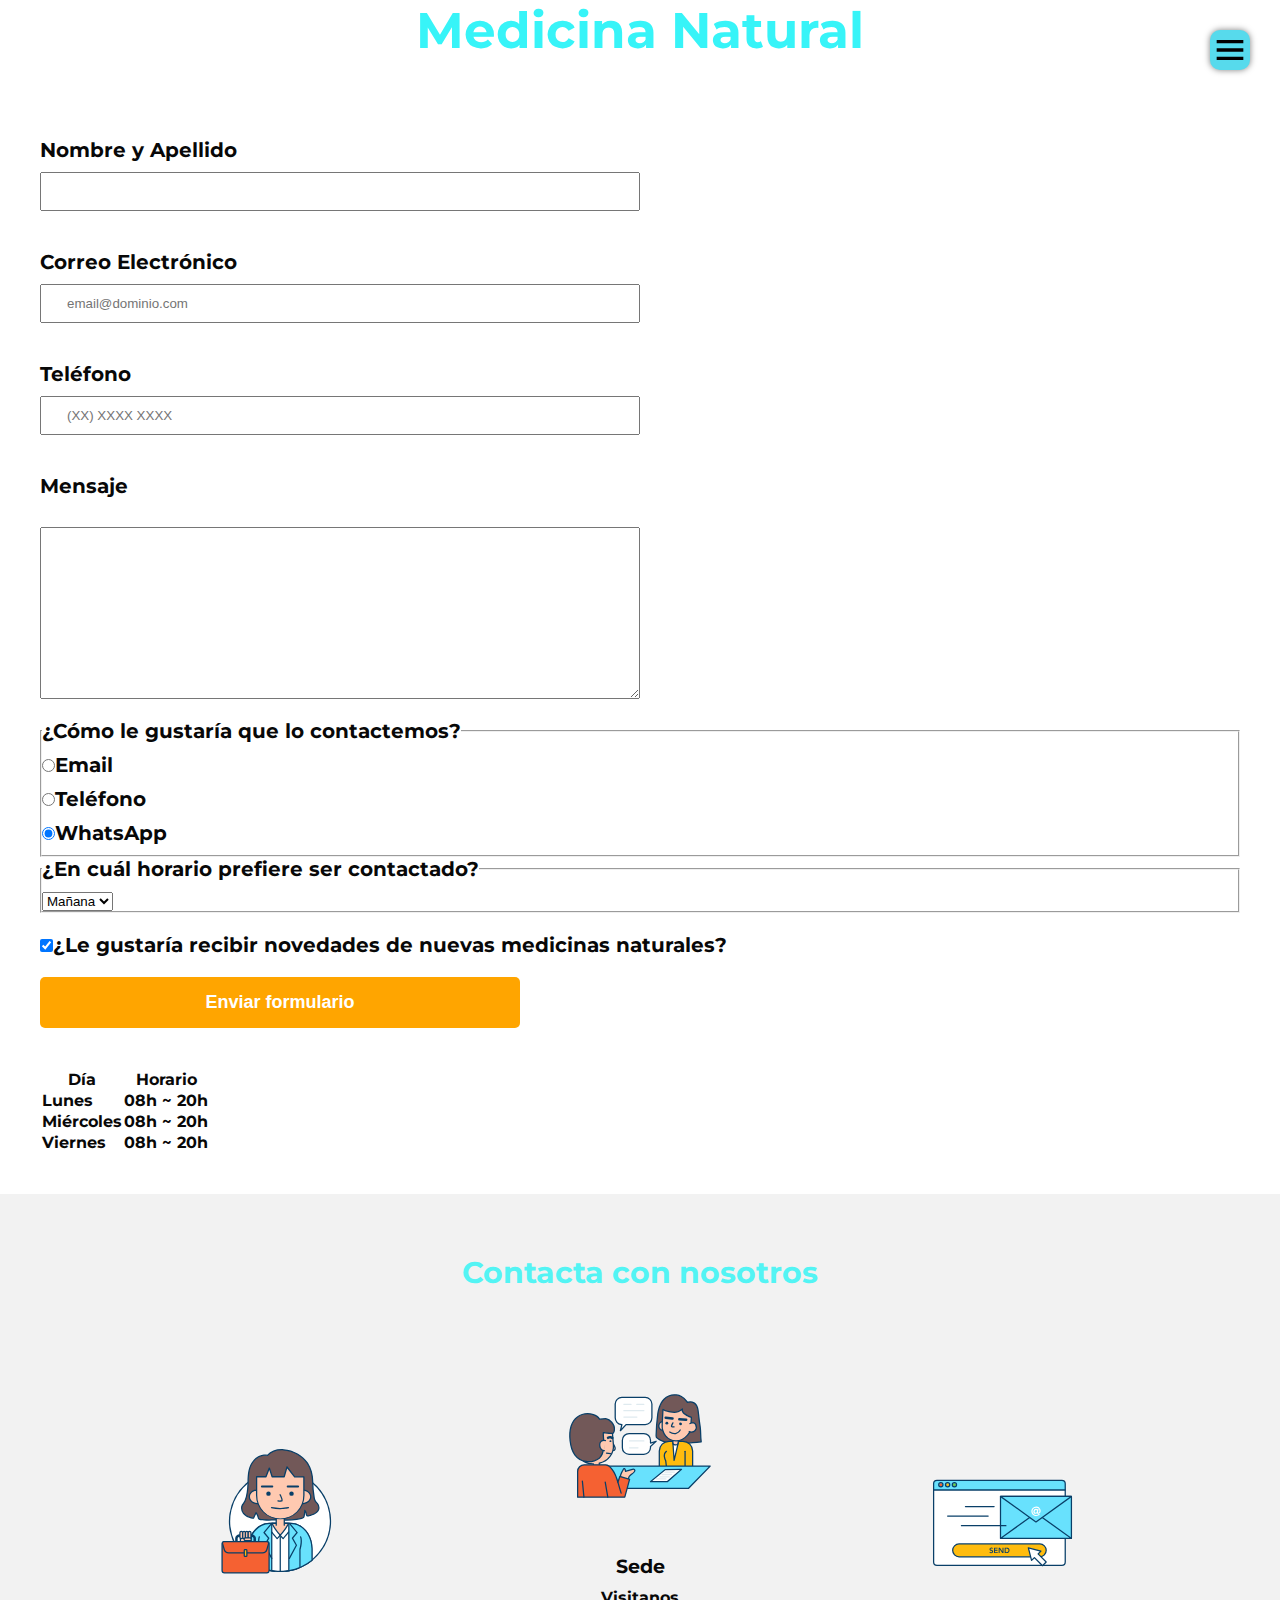
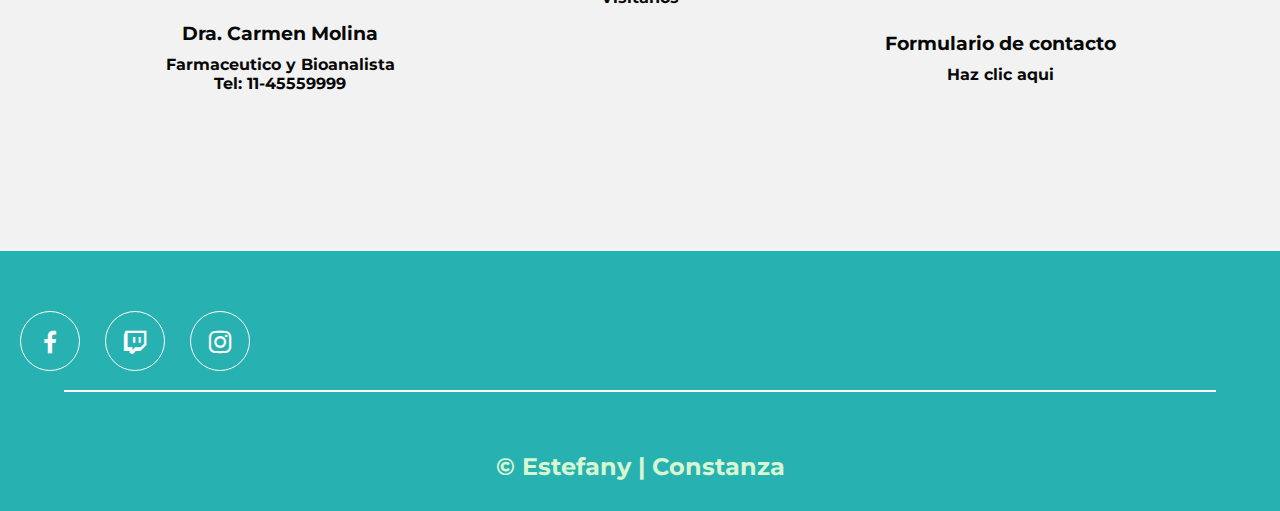
<file: form.html>
<!DOCTYPE html>
<html lang="es">

<head>
    <meta charset="UTF-8">
    <meta name="viewport" content="width=device-width, initial-scale=1.0">
    <meta http-equiv="X-UA-Compatible" content="ie=edge">
    <title>ProyectoNatural</title>
    <link rel="shortcut icon" href="img/logo.svg" type="image/x-icon">
    <link rel="stylesheet" href="form.css">
    <link href="https://fonts.googleapis.com/css?family=Montserrat:300,400,700,800&display=swap" rel="stylesheet"> 
    <link href='https://unpkg.com/boxicons@2.0.5/css/boxicons.min.css' rel='stylesheet'>
</head>
<body>
    <header class="header" id="inicio">
        <img class="hamburguer" src="img/hamburguesa.svg" alt="">
        <nav class="menu-navegacion">
            <a href="/index.html#inicio">Inicio</a>
            <a href="/index.html#farmacognosia">Farmacognosia</a>
            <a href="/index.html#botiquin">Botiquin</a>
            <a href="/index.html#vivencias">Vivencias</a>
            <a href="/index.html#contacto">Contacto</a>
        </nav>
        <div class="contenedor head">
        <section class="textos-header">
            <h1>Medicina Natural</h1>
            <h2>A tu alcance</h2>
        </section>
        </div>
        
    </header>
    <main>
        <form>
            <label for="nombreapellido">Nombre y Apellido</label>
            <input type="text" id="nombreapellido" class="input-padron" required>

            <br>

            <label for="correoelectronico">Correo Electrónico</label>
            <input type="email" id="correoelectronico" class="input-padron" required placeholder="email@dominio.com">

            <br>

            <label for="telefono">Teléfono</label>
            <input type="tel" id="telefono" class="input-padron" required placeholder="(XX) XXXX XXXX">

            <br>

            <label for="mensaje">Mensaje</label>

            <br>
            
            <textarea cols="70" rows="10" id="mensaje" class="input-padron" required></textarea>
            
            <fieldset>
                <legend>¿Cómo le gustaría que lo contactemos?</legend>

                <label for="radio-email"><input type="radio" name="contacto" value="email" id="radio-email">Email</label>
                
                <label for="radio-telefono"><input type="radio" name="contacto" value="telefono" id="radio-telefono">Teléfono</label>
                
                <label for="radio-whatsapp"><input type="radio" name="contacto" value="whatsapp" id="radio-whatsapp" checked>WhatsApp</label>
                
            </fieldset>
           
            <fieldset>
                <legend>¿En cuál horario prefiere ser contactado?</legend>
                <select>
                    <option>Mañana</option>
                    <option>Tarde</option>
                    <option>Noche</option>
                </select>
            </fieldset>
            
            <label class="checkbox"><input type="checkbox" checked>¿Le gustaría recibir novedades de nuevas medicinas naturales?</label>                
            
            <input type="submit" value="Enviar formulario" class="enviar">

        </form>

        <table>
            <thead>
                <tr>
                    <th>Día</th>
                    <th>Horario</th>
                </tr>
            </thead>
            <tbody>
                <tr>
                    <td>Lunes</td>
                    <td>08h ~ 20h</td>
                </tr>
                <tr>
                    <td>Miércoles</td>
                    <td>08h ~ 20h</td>
                </tr>
                <tr>
                    <td>Viernes</td>
                    <td>08h ~ 20h</td>
                </tr>
            </tbody>
        </table>
    </main>
        
        <section class="about-contacto" id="contacto">
            <div class="contenedor">
                <h2 class="titulo">Contacta con nosotros</h2>
                <div class="servicio-cont">
                    <div class="servicio-ind">
                        <img src="img/businnes.svg" alt="">
                        <h3>Dra. Carmen Molina</h3>
                        <p><center>Farmaceutico y Bioanalista
                            <br> Tel: 11-45559999</center> 
                        </p>
                    </div>
                    <div class="servicio-ind">
                        <img src="img/Consulting.svg" alt="">
                        <h3>Sede</h3>
                        <p><center>Visitanos</center> </p>
                        <div class="media-map-container">
                            <div class="mapa"><iframe src="https://www.google.com/maps/embed?pb=!1m18!1m12!1m3!1d3284.24991726048!2d-58.39981568477048!3d-34.59784138046102!2m3!1f0!2f0!3f0!3m2!1i1024!2i768!4f13.1!3m3!1m2!1s0x95bcca94324c03f9%3A0x2d9366f8989a8601!2sFacultad%20de%20Farmacia%20y%20Bioquimica!5e0!3m2!1ses-419!2sar!4v1667249290115!5m2!1ses-419!2sar"
                                width="200" 
                                height="150" 
                                style="border:0;" allowfullscreen="" 
                                loading="lazy" 
                                referrerpolicy="no-referrer-when-downgrade"></iframe>
                            </div>
                        </div>
                    </div>
                    <div class="servicio-ind">
                        <img src="img/send.svg" alt="">
                        <h3>Formulario de contacto</h3>
                        <p> <center>Haz clic aqui</center> </p>
                    </div>
                </div>
            </div>
        </section>
    </main>
    <footer>
        <div class="contenedor-footer-content">
                <div class="social-media">
                        <a href="./" class="social-media-icon">
                            <i class='bx bxl-facebook'></i>
                        </a>
                        <a href="./" class="social-media-icon">
                            <i class='bx bxl-twitch'></i>
                        </a>
                        <a href="./" class="social-media-icon">
                            <i class='bx bxl-instagram'></i>
                        </a>
                </div>
            </div> 
            </div>
        </div>
        <br>
            <div class="line"></div>

        <div><h2 class="titulo-final">&copy; Estefany | Constanza</h2></div>
    </footer>
    <script src="/menu.js"></script>
</body>

</html>
</file>
<file: form.css>
*{
    margin: 0;
    padding: 0;
    box-sizing: border-box;
}

:root{
    scroll-behavior: smooth;
}

body {
    background-image: url(https://veigler.com/wp-content/uploads/2020/10/medicina-alternativa-e1620818786712.jpg);
    background-repeat: no-repeat;
    background-attachment: fixed;
    background-size: cover;
    color: #080808;
    font-weight: bolder;
    font-family: 'Montserrat';
}

.contenedor {
    padding: 60px 0;
    width: 90%;
    max-width: 1000px;
    margin: auto;
    overflow: hidden;
}

.titulo {
    color: #53f4f4;
    font-size: 30px;
    text-align: center;
    margin-bottom: 60px;
}

/* Header */

.head{
    padding: 0;
    height: 100%;
    display: flex;
    flex-direction: column;
    justify-content: center;
    text-align: center;
    color: rgb(60, 229, 232);
}


.hamburguer{
    position: fixed;
    top: 30px;
    right: 30px;
    background: rgb(87, 218, 236);
    width: 40px;
    height: 40px;
    cursor: pointer;
    border-radius: 10px;
    box-shadow: 0 0 6px rgba(0, 0, 0, .5);
}
.menu-navegacion{
    position: fixed;
    top: 0;
    width: 30vw;
    height: 100%;
    /* background-image: linear-gradient(to top, #fbc2eb 0%, #a6c0ee 100%); */
    /* 02 */
    background-image: linear-gradient(to top, #8dd18c 0%, #c2fafb 100%);
    /* 028 */
    background-image: linear-gradient(135deg, #c7ea66 0%, #4b9ca2 100%);
    display: flex;
    flex-direction: column;
    justify-content: space-evenly;
    align-items: center;
    right: 0;
    transform: translateX(110%);
    transition:transform 0.3s ease-in-out;
    box-shadow: 0 0 6px rgba(0, 0, 0, .5);
}


.nav .menudos {

    -webkit-clip-path: circle(150% at 100% 0);
    clip-path: circle(150% at 100% 0);

}
.spread{
    transform: translateX(0);
}

.menu-navegacion a{
    color: #fff;
    text-decoration: none;
}


.textos-header h1{
    font-size: 50px;
    color:rgb(55, 244, 248);
}

.textos-header h2{
    font-size: 30px;
    font-weight: 300;
    color:#fff;
}

form{
    margin: 40px 40px;
}

form label, form legend{
    display: block;
    font-size: 20px;
    margin: 0 0 10px;
}


.input-padron{
    display: block;
    margin: 0 0 20px;
    padding: 10px 25px;
    width: 50%;
}

.checkbox{
    margin:20px 0;
}

.enviar{
    width: 40%;
    padding: 15px 0;
    font-size: 18px;
    font-weight: bold;
    color:white;
    background: orange;
    border:none;
    border-radius: 5px;
    transition: 1s all;
    cursor:pointer;
}

.enviar:hover{
    background: darkorange;
    transform: scale(1.2);
}

table{
    margin: 40px 40px;
}


.contenido-textos h3 span{
    background: #19f0ed;
    color: #fff;
    border-radius: 50%;
    display: inline-block;
    text-align: center;
    width: 30px;
    height: 30px;
    padding: 2px;
    box-shadow: 0 0 6px 0 rgba(0, 0, 0, .5);
    margin-right: 5px;
}

.contenido-textos p{
    padding: 0px 0px 30px 15px;
    font-weight: 300;
    text-align: justify;
}
/*  Our team */

.about-contacto{
    background: #f2f2f2;
    padding-bottom: 30px;
}


.servicio-cont{
    display:flex;
    justify-content: space-between;
    align-items: center;
}

.servicio-ind{
    width: 28%;
    text-align: center;
}

.servicio-ind img{
    width: 90%;
}

.servicio-ind h3{
    margin: 10px 0;
}

.servicio-ind p{
    font-weight: 300;
    text-align: justify;
}

/* footer */

footer{
    background: #28b1b1;
    padding: 60px 0 30px 0;
    margin: auto;
    overflow: hidden;
    
}

.social-media-icon{
    display: inline-block;
    margin-left: 20px;
    width: 60px;
    height: 60px;
    border: 1px solid #fff;
    border-radius: 50%;
    text-align: center;
    color: #fff;
}

.social-media-icon i{
    font-size: 30px;
    line-height: 60px;
}

.social-media-icon:hover {
    background-color: #1FDE82;
    border-color: #1FDE82;
}
.line{
    width: 90%;
    max-width: 1200px;
    margin: auto;
    height: 2px;
    background: #fff;
    margin-bottom: 60px;
}

.titulo-final{
    text-align: center;
    font-size: 24px;
    margin: 20px 0 0 0;
    color: #d7f7d3;
}

@media screen and (max-width:900px){
    .menu-navegacion{
        width: 50vw;
    }

    .titulo{
        font-size: 40px;
    }

    .contenedor-sobre-farmacognosia{
        flex-direction: column;
        justify-content: center;
        align-items: center;
    }

    .sobre-farmacognosia .contenido-textos{
        width: 90%;
    }

    .imagen-farmacognosia{
        width: 90%;
    }

    /* Galeria */

    .imagen-bot{
        width: 44%;
    }

    /* Clientes */

    .cards{
        flex-direction: column;
        justify-content: center;
        align-items: center;
    }

    .cards .card{
        width: 90%;
    }

    .cards .card:first-child{
        margin-bottom: 30px;
    }

    /* servicios */

    .servicio-cont{
        justify-content: center;
        flex-direction: column;
    }

    .servicio-ind{
        width: 100%;
        text-align: center;
    }

    .servicio-ind:nth-child(1), .servicio-ind:nth-child(2){
        margin-bottom: 60px;
    }

    .servicio-ind img{
        width: 90%;
    }

    .social-media{
        width: 80%;
        justify-content: space-evenly;
    }

    .social-media-icon{
        margin-left: 0;
    }

}

@media screen and (max-width:500px){
    .menu-navegacion{
        width: 65vw;
    }

    .hamburguer{
        top: 20px;
        right: 20px;
    }

    .textos-header h1{
        font-size: 35px;
    }

    .textos-header h2{
        font-size: 20px;
    }

    /* ABOUT US */

    .imagen-about-farmacognosia{
        margin-bottom: 60px;
        width: 99%;
    }

    .sobre-farmacognosia .contenido-textos{
        width: 95%;
    }

    /* Galeria */

    .imagen-bot{
        width: 95%;
    }

    /* Clients */

    .cards .card{
        height: 450px;
        display: flex;
        flex-direction: column;
        align-items: center;
    }

    .cards .card img{
        width: 90px;
        height: 90px;
    }

    /* Footer */


    .social-media{
        width: 100%;
        justify-content: space-evenly;
    }

    .social-media-icon{
        margin-left: 0;
    }

    .titulo-final{
        font-size: 20px;
    }
}
</file>
